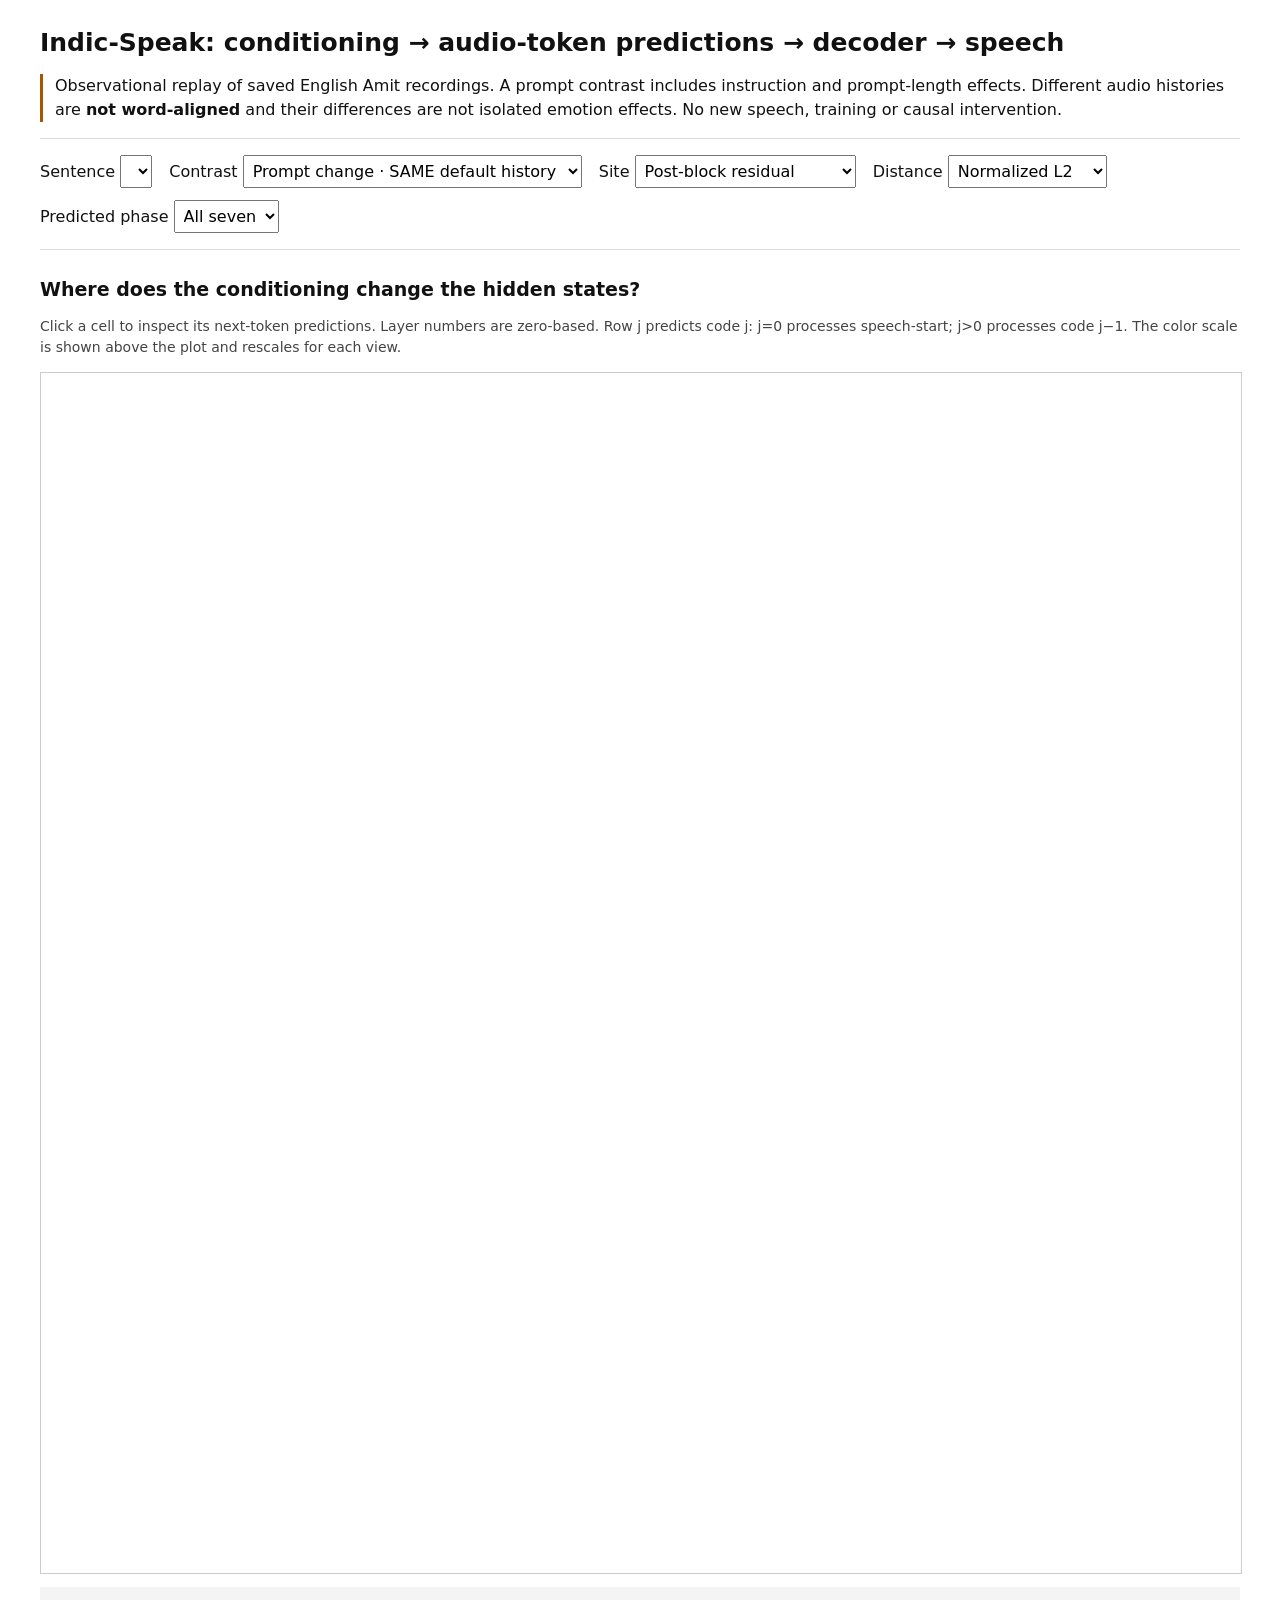
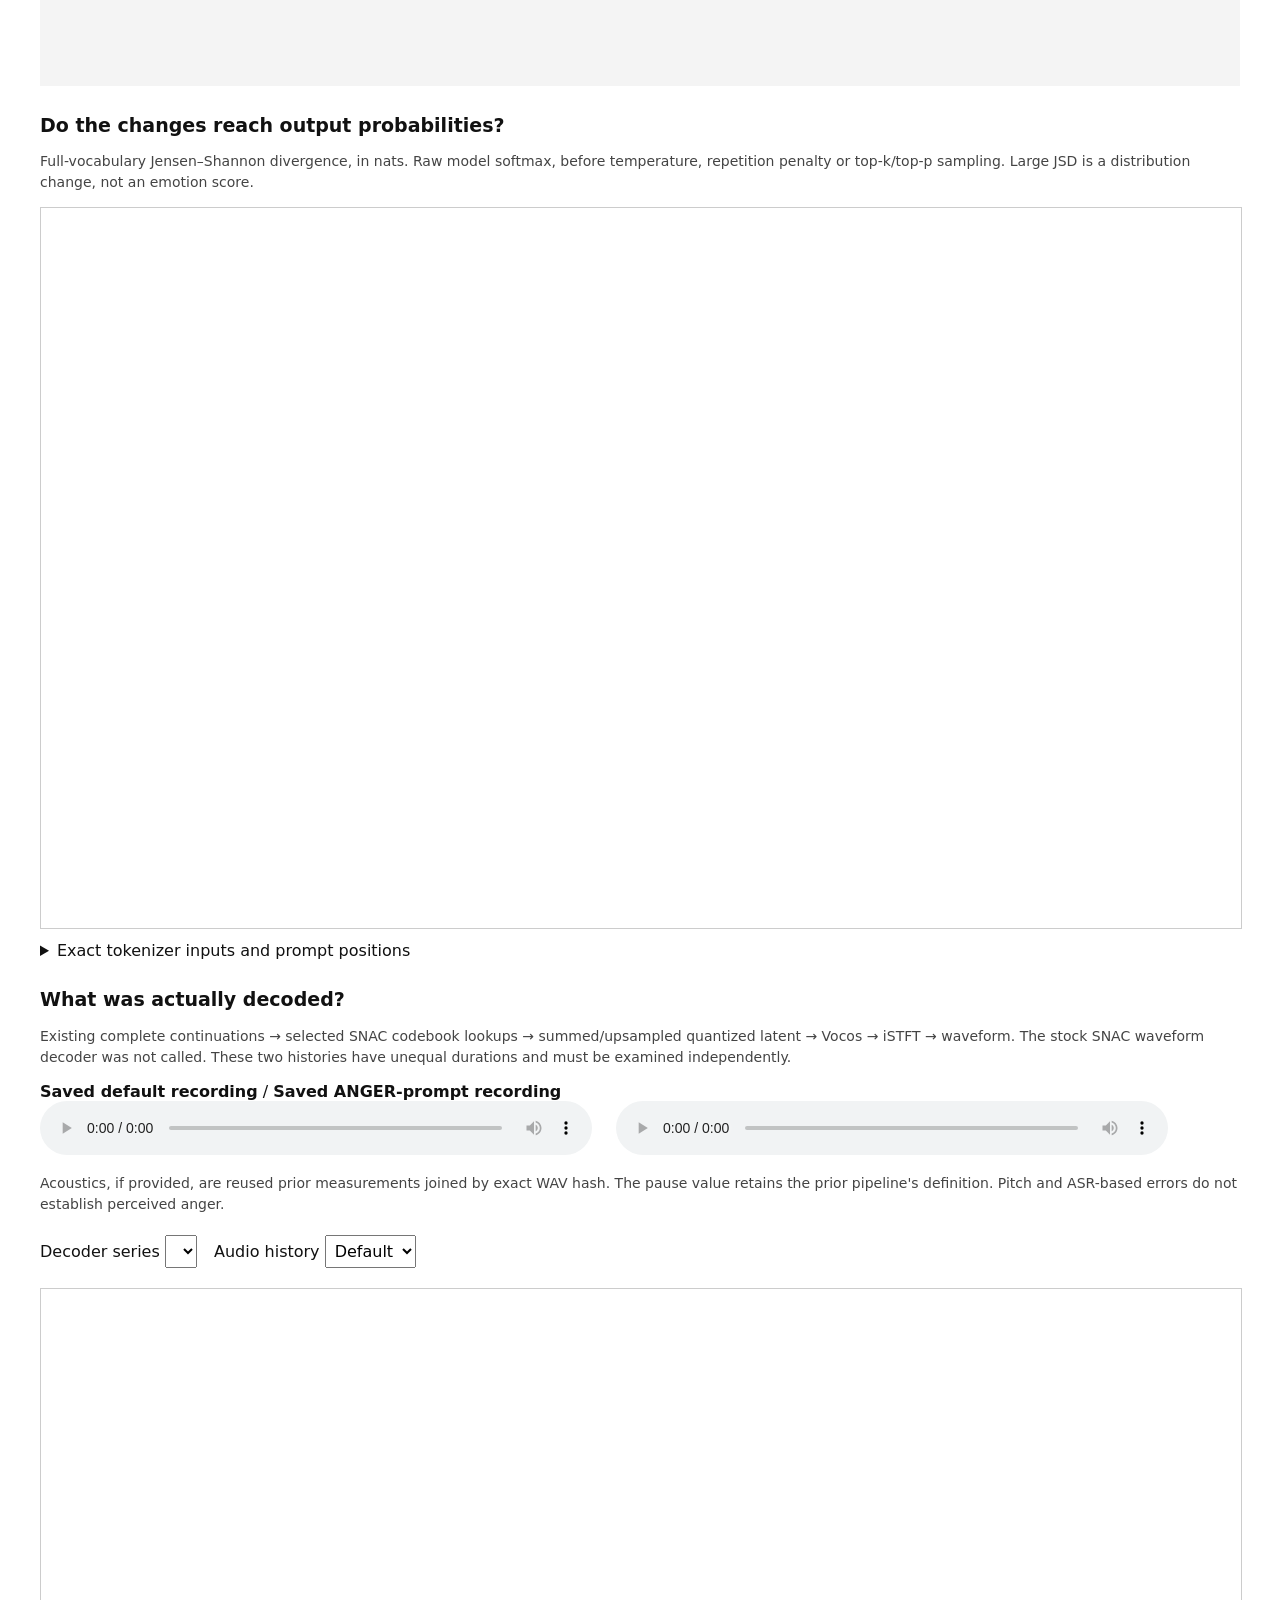
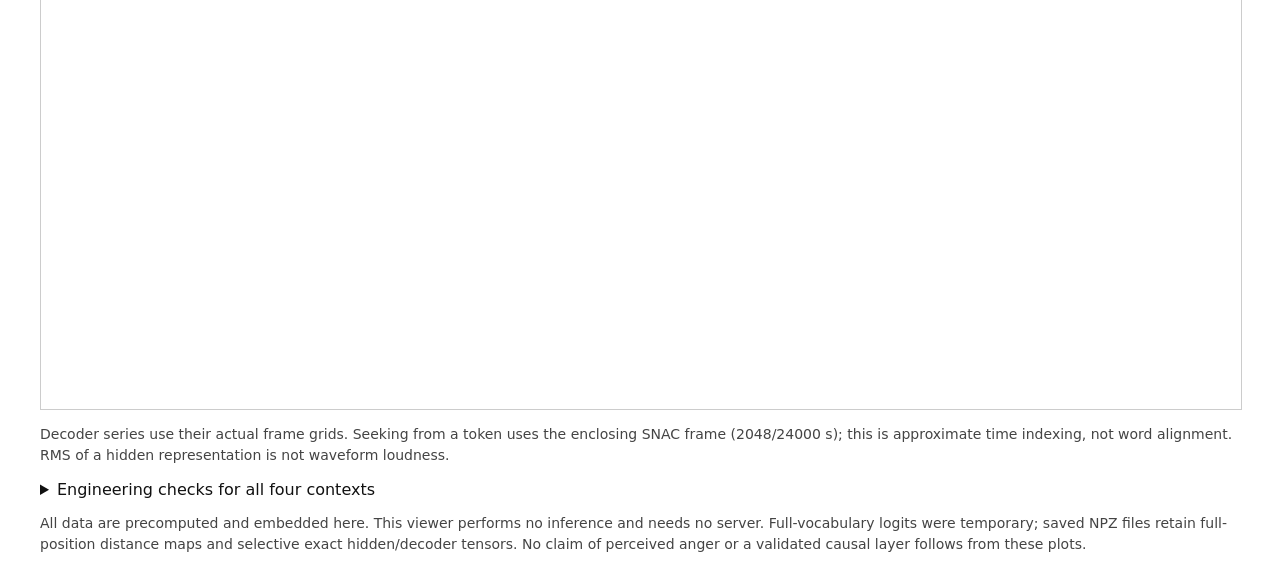
<file: scripts/generation_trace_viewer.html>
<!doctype html>
<meta charset="utf-8">
<meta name="viewport" content="width=device-width,initial-scale=1">
<title>Indic-Speak generation trace</title>
<style>
body{font:16px system-ui,sans-serif;max-width:1200px;margin:28px auto;padding:0 18px;background:white;color:#111}h1{font-size:25px}h2{font-size:19px;margin-top:28px}p{line-height:1.5}label{display:inline-block;margin:6px 12px 6px 0}select,button{font:inherit;padding:5px}canvas{display:block;width:100%;border:1px solid #ccc;margin:12px 0}small,.note{font-size:14px;color:#444}pre{white-space:pre-wrap;font:13px ui-monospace,monospace;background:#f4f4f4;padding:12px}audio{width:46%;min-width:240px;margin-right:2%}.controls{border-block:1px solid #ddd;padding:10px 0}#selection{min-height:75px}table{border-collapse:collapse;width:100%;font-size:14px}td,th{padding:6px;border-bottom:1px solid #ddd;text-align:left}.warning{border-left:3px solid #a50;padding-left:12px}#top{display:flex;gap:24px;flex-wrap:wrap}#top>div{flex:1;min-width:300px}
</style>
<h1>Indic-Speak: conditioning → audio-token predictions → decoder → speech</h1>
<p class="warning">Observational replay of saved English Amit recordings. A prompt contrast includes instruction and prompt-length effects. Different audio histories are <b>not word-aligned</b> and their differences are not isolated emotion effects. No new speech, training or causal intervention.</p>
<div class="controls">
<label>Sentence <select id="sentence"></select></label>
<label>Contrast <select id="contrast"><option value="prompt_on_default">Prompt change · SAME default history</option><option value="prompt_on_anger">Prompt change · SAME ANGER history</option><option value="history_under_default">History change · SAME default prompt</option><option value="history_under_anger">History change · SAME ANGER prompt</option></select></label>
<label>Site <select id="site"><option value="resid">Post-block residual</option><option value="attn">Attention o_proj branch</option><option value="mlp">MLP branch</option></select></label>
<label>Distance <select id="metric"><option value="normalized_l2">Normalized L2</option><option value="cosine_distance">Cosine distance</option></select></label>
<label>Predicted phase <select id="phase"><option value="all">All seven</option><option>0</option><option>1</option><option>2</option><option>3</option><option>4</option><option>5</option><option>6</option></select></label>
</div>
<p id="text"></p>
<h2>Where does the conditioning change the hidden states?</h2>
<p class="note">Click a cell to inspect its next-token predictions. Layer numbers are zero-based. Row j predicts code j: j=0 processes speech-start; j&gt;0 processes code j−1. The color scale is shown above the plot and rescales for each view.</p>
<p id="scale" class="note"></p><canvas id="heat" height="300"></canvas>
<pre id="selection"></pre>
<h2>Do the changes reach output probabilities?</h2>
<p class="note">Full-vocabulary Jensen–Shannon divergence, in nats. Raw model softmax, before temperature, repetition penalty or top-k/top-p sampling. Large JSD is a distribution change, not an emotion score.</p>
<canvas id="prediction" height="180"></canvas>
<div id="top"></div>
<details><summary>Exact tokenizer inputs and prompt positions</summary><pre id="tokens"></pre></details>
<h2>What was actually decoded?</h2>
<p class="note">Existing complete continuations → selected SNAC codebook lookups → summed/upsampled quantized latent → Vocos → iSTFT → waveform. The stock SNAC waveform decoder was not called. These two histories have unequal durations and must be examined independently.</p>
<div><b>Saved default recording</b> / <b>Saved ANGER-prompt recording</b></div>
<audio id="defaultAudio" controls preload="metadata"></audio><audio id="angerAudio" controls preload="metadata"></audio>
<div id="acoustics"></div>
<p class="note">Acoustics, if provided, are reused prior measurements joined by exact WAV hash. The pause value retains the prior pipeline's definition. Pitch and ASR-based errors do not establish perceived anger.</p>
<label>Decoder series <select id="decoderSite"></select></label>
<label>Audio history <select id="decoderHistory"><option value="default">Default</option><option value="anger">ANGER</option></select></label>
<p id="decoderInfo" class="note"></p><canvas id="decoder" height="180"></canvas>
<p class="note">Decoder series use their actual frame grids. Seeking from a token uses the enclosing SNAC frame (2048/24000 s); this is approximate time indexing, not word alignment. RMS of a hidden representation is not waveform loudness.</p>
<details><summary>Engineering checks for all four contexts</summary><pre id="checks"></pre></details>
<p class="note">All data are precomputed and embedded here. This viewer performs no inference and needs no server. Full-vocabulary logits were temporary; saved NPZ files retain full-position distance maps and selective exact hidden/decoder tensors. No claim of perceived anger or a validated causal layer follows from these plots.</p>
<script>
const DATA=__TRACE_DATA__;
const $=id=>document.getElementById(id);let selected=0,selectedLayer=0,indices=[];
for(const d of DATA){let o=document.createElement('option');o.value=d.id;o.textContent=d.id;$('sentence').append(o);}
function current(){return DATA.find(d=>d.id===$('sentence').value);}
function contexts(){const c=$('contrast').value;return {prompt_on_default:['default__default','anger__default'],prompt_on_anger:['default__anger','anger__anger'],history_under_default:['default__default','default__anger'],history_under_anger:['anger__default','anger__anger']}[c];}
function setup(id){const c=$(id),r=c.getBoundingClientRect(),ratio=window.devicePixelRatio||1;c.width=Math.round(r.width*ratio);const h=Number(c.getAttribute('data-h')||c.getAttribute('height'));c.setAttribute('data-h',h);c.height=h*ratio;const ctx=c.getContext('2d');ctx.scale(ratio,ratio);return [ctx,r.width,h];}
function line(id,y,x,unit){let [ctx,w,h]=setup(id),left=58,right=w-16,top=14,bottom=h-34;ctx.clearRect(0,0,w,h);const max=Math.max(...y,1e-9),min=Math.min(0,...y),last=Math.max(...x,1);ctx.fillStyle='#111';ctx.font='12px system-ui';ctx.strokeStyle='#ddd';for(let i=0;i<4;i++){const yy=top+(bottom-top)*i/3;ctx.beginPath();ctx.moveTo(left,yy);ctx.lineTo(right,yy);ctx.stroke();ctx.fillText((max-(max-min)*i/3).toPrecision(3),0,yy+4);}ctx.strokeStyle='#125fa4';ctx.lineWidth=1.4;ctx.beginPath();y.forEach((v,i)=>{const a=left+x[i]/last*(right-left),b=bottom-(v-min)/(max-min||1)*(bottom-top);i?ctx.lineTo(a,b):ctx.moveTo(a,b);});ctx.stroke();ctx.fillText('0',left,bottom+19);ctx.fillText(last.toFixed(2)+' '+unit,right-90,bottom+19);}
function draw(){const d=current(),contrast=$('contrast').value,m=d.heatmaps[contrast][$('site').value+'_'+$('metric').value];indices=Array.from({length:d.n},(_,i)=>i).filter(i=>$('phase').value==='all'||i%7===Number($('phase').value));const flat=m.flat(),max=Math.max(...flat),[ctx,w,h]=setup('heat'),left=50,right=w-16,top=12,bottom=h-32;ctx.clearRect(0,0,w,h);for(let l=0;l<m.length;l++)indices.forEach((j,k)=>{const t=Math.min(1,m[l][j]/(max||1));ctx.fillStyle=`rgb(${Math.round(250-230*t)},${Math.round(250-140*t)},${Math.round(250-80*t)})`;ctx.fillRect(left+k/indices.length*(right-left),bottom-(l+1)/m.length*(bottom-top),(right-left)/indices.length+.6,(bottom-top)/m.length+.6);});ctx.fillStyle='#111';ctx.font='12px system-ui';[0,7,14,21,27].forEach(l=>ctx.fillText(String(l),20,bottom-(l+.5)/28*(bottom-top)+4));ctx.fillText('j='+indices[0],left,bottom+20);ctx.fillText('j='+indices.at(-1),right-55,bottom+20);$('scale').textContent='Color scale: 0 to '+max.toPrecision(4)+'; '+indices.length+' prediction positions; 28 layers.';$('text').textContent=d.text;line('prediction',indices.map(j=>d.predictions[contrast][j].jsd_nats),indices,'token index');if(!indices.includes(selected))selected=indices[0];details();}
function details(){const d=current(),c=$('contrast').value,r=d.predictions[c][selected],[a,b]=contexts(),A=d.contexts[a],B=d.contexts[b],m=d.heatmaps[c];$('selection').textContent=JSON.stringify({prediction_index:selected,predicted_phase:selected%7,processed_phase:selected===0?'speech-start':(selected-1)%7,layer:selectedLayer,reference_absolute_position:A.prompt_length-1+selected,changed_absolute_position:B.prompt_length-1+selected,residual_normalized_L2:m.resid_normalized_l2[selectedLayer][selected],residual_cosine_distance:m.resid_cosine_distance[selectedLayer][selected],full_JSD_nats:r.jsd_nats,conditional_phase_JSD_nats:r.phase_jsd_nats,common_target:r.target_token,delta_common_target_log_probability:r.delta_target_logp},null,2);$('top').replaceChildren();for(const [name,z]of[[a,A],[b,B]]){const box=document.createElement('div'),title=document.createElement('p'),table=document.createElement('table');title.textContent=name+' · top raw predictions at j='+selected;box.append(title);const head=table.insertRow();for(const label of ['Token ID','Token piece','Probability']){const cell=document.createElement('th');cell.textContent=label;head.append(cell);}const top=z.top_predictions[selected];top.ids.forEach((id,i)=>{const row=table.insertRow();for(const value of [id,top.tokens[i],top.probabilities[i].toPrecision(5)]){row.insertCell().textContent=value;}});box.append(table);$('top').append(box);}$('tokens').textContent=JSON.stringify({reference:{ids:A.prompt_ids,pieces:A.prompt_token_pieces,text:A.prompt_text},changed:{ids:B.prompt_ids,pieces:B.prompt_token_pieces,text:B.prompt_text}},null,2);$('checks').textContent=JSON.stringify(Object.fromEntries(Object.entries(d.contexts).map(([k,v])=>[k,v.checks])),null,2);}
$('heat').addEventListener('click',e=>{let r=$('heat').getBoundingClientRect(),x=e.clientX-r.left,y=e.clientY-r.top;let k=Math.floor((x-50)/(r.width-66)*indices.length);selected=indices[Math.max(0,Math.min(indices.length-1,k))];selectedLayer=Math.max(0,Math.min(27,Math.floor((r.height-32-y)/(r.height-44)*28)));details();const time=Math.floor(selected/7)*2048/24000;for(const id of ['defaultAudio','angerAudio'])if(Number.isFinite($(id).duration))$(id).currentTime=Math.min(time,$(id).duration);});
function decoder(){const d=current(),h=$('decoderHistory').value,s=d.decoder[h].series[$('decoderSite').value];line('decoder',s.y,s.y.map((_,i)=>i*s.dt),'seconds');const z=d.decoder[h].summary;$('decoderInfo').textContent=`${d.id} ${h}: ${z.snac_frames} SNAC frames, strides ${z.quantizer_strides.join(':')}; ${z.duration_s.toFixed(3)} s. Replay max absolute PCM error: ${z.waveform_max_abs_error_vs_original.toExponential(2)}. Selected series Δt=${s.dt.toFixed(6)} s.`;}
function sentence(){const d=current();$('defaultAudio').src=d.decoder.default.audio;$('angerAudio').src=d.decoder.anger.audio;$('decoderSite').replaceChildren();for(const name of Object.keys(d.decoder.default.series)){let o=document.createElement('option');o.textContent=name;$('decoderSite').append(o);}$('decoderSite').value='snac.z_q';$('acoustics').replaceChildren();if(Object.keys(d.acoustics).length){const table=document.createElement('table'),head=table.insertRow();for(const label of ['Existing recording','Duration (s)','Median F0 (Hz)','F0 range (semitones)','Saved pause (%)','WER proxy (%)']){const th=document.createElement('th');th.textContent=label;head.append(th);}for(const [name,r]of Object.entries(d.acoustics)){const row=table.insertRow();const fmt=(x,k=2)=>x===null?'unavailable':x.toFixed(k);for(const value of [name,fmt(r.duration_s,3),fmt(r.f0_median_hz),fmt(r.f0_range_st),fmt(r.pause_proportion===null?null:100*r.pause_proportion),fmt(r.WER_proxy===null?null:100*r.WER_proxy)])row.insertCell().textContent=value;}$('acoustics').append(table);}selected=0;draw();decoder();}
for(const id of ['contrast','site','metric','phase'])$(id).onchange=draw;$('sentence').onchange=sentence;$('decoderSite').onchange=decoder;$('decoderHistory').onchange=decoder;window.addEventListener('resize',()=>{draw();decoder();});sentence();
</script>
</file>
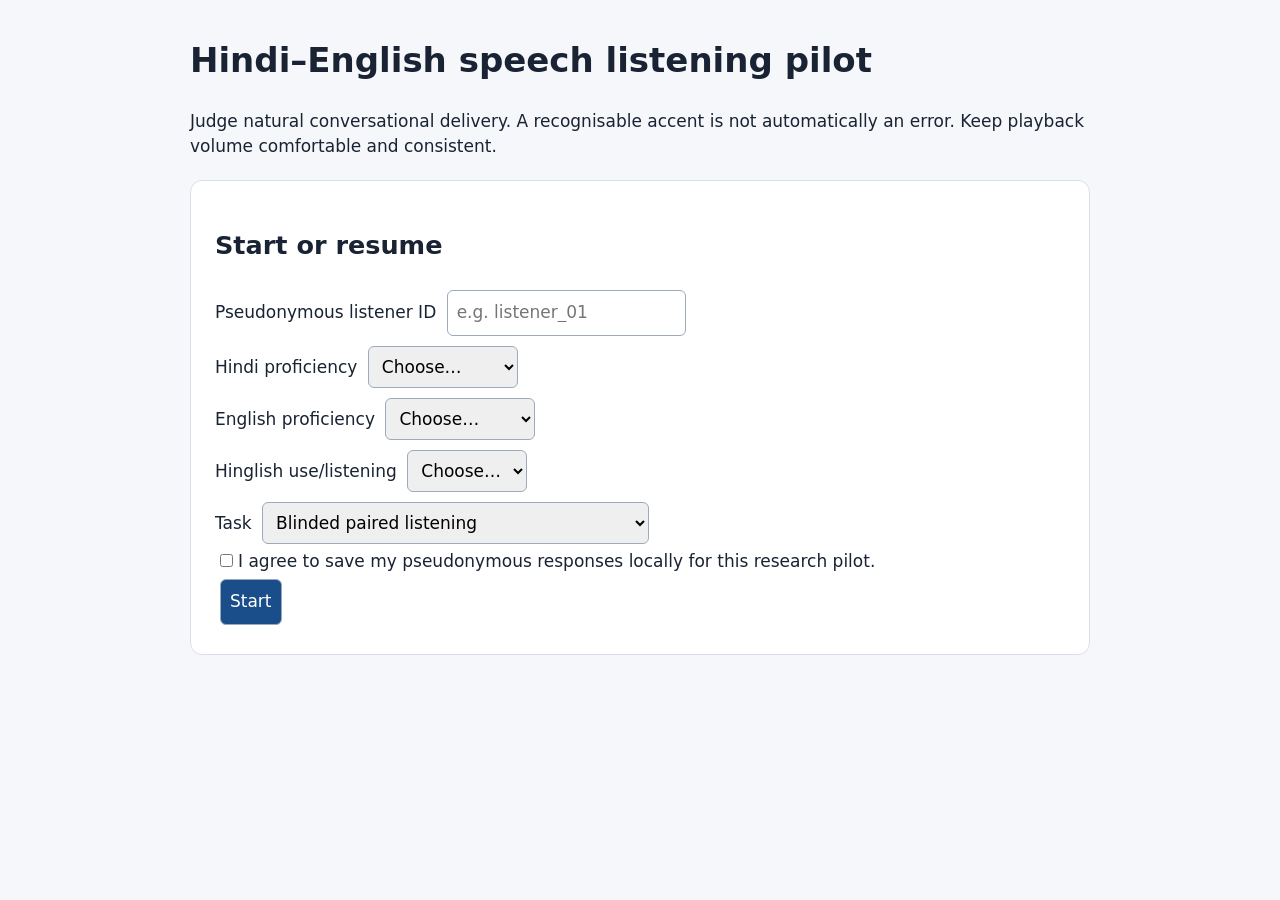
<file: src/evaluation/listening.html>
<!doctype html>
<html lang="en"><meta charset="utf-8"><title>Hindi–English speech listening pilot</title>
<style>
body{font:17px/1.5 system-ui,sans-serif;max-width:900px;margin:35px auto;padding:0 20px;background:#f6f7fa;color:#192333}
section{background:white;padding:24px;border-radius:12px;margin:20px 0;border:1px solid #d9dfea}
button,select,input,textarea{font:inherit;padding:9px;margin:5px;border:1px solid #9caabc;border-radius:6px}
button{background:#194e8a;color:white;cursor:pointer}button:disabled{opacity:.45;cursor:default}
textarea{display:block;width:90%;min-height:100px}audio{width:100%}.pair{display:grid;grid-template-columns:1fr 1fr;gap:25px}
.error{color:#a21a27}#text{font-size:23px;white-space:pre-wrap}label{display:block}.muted{color:#536275}
</style>
<h1>Hindi–English speech listening pilot</h1>
<p>Judge natural conversational delivery. A recognisable accent is not automatically an error. Keep playback volume comfortable and consistent.</p>
<section id="enrollment"><h2>Start or resume</h2>
<label>Pseudonymous listener ID <input id="listener" maxlength="40" placeholder="e.g. listener_01"></label>
<label>Hindi proficiency <select id="hi"><option value="">Choose…</option><option>Fluent</option><option>Intermediate</option><option>Limited</option></select></label>
<label>English proficiency <select id="en"><option value="">Choose…</option><option>Fluent</option><option>Intermediate</option><option>Limited</option></select></label>
<label>Hinglish use/listening <select id="frequency"><option value="">Choose…</option><option>Daily</option><option>Weekly</option><option>Rarely</option></select></label>
<label>Task <select id="mode"><option value="listen">Blinded paired listening</option><option value="transcribe">Manual transcription (research reviewer)</option><option value="review">Failure review (research reviewer)</option></select></label>
<label><input type="checkbox" id="consent">I agree to save my pseudonymous responses locally for this research pilot.</label>
<button id="start">Start</button></section>
<section id="trial" hidden><p id="progress" class="muted"></p>
<div id="pair" class="pair"><div><h2>Audio A</h2><audio id="audioA" controls preload="none"></audio></div><div><h2>Audio B</h2><audio id="audioB" controls preload="none"></audio></div></div>
<div id="transcript" hidden><h2>Intended text</h2><p id="text"></p></div>
<div id="primary"><h2>Which sounds more natural as conversational Hindi–English?</h2>
<p>Listen to both clips fully. Choose A/B when one is better; use “both” when neither is preferred and both are acceptable/unacceptable.</p>
<select id="naturalness"></select><button id="lock" disabled>Lock naturalness judgment</button></div>
<div id="diagnostics" hidden><h2>Pronunciation of the intended Hindi and English words</h2><select id="pronunciation"></select>
<h2>Hindi–English transition smoothness</h2><select id="smoothness"></select>
<label>Optional artifact/error notes, identifying A or B<textarea id="notes"></textarea></label><button id="finish">Save and continue</button></div>
<div id="transcription" hidden><h2>Transcribe exactly what you hear</h2><p>The intended text is hidden to reduce priming. Preserve Hindi/English words; do not translate. Mark incomplete/uncertain transcriptions for later review.</p>
<textarea id="spoken"></textarea><label><input type="checkbox" id="complete">I am confident this transcription is complete (including silence if the field is empty).</label>
<button id="saveTranscription">Save transcription</button></div></section>
<section id="review" hidden><h2>Failure review</h2><p>Listen fully and check confirmed problems. Token-limit hits are warnings, not automatic runaway labels. Save only after inspecting the recording against its intended text.</p><div id="failureFlags"></div><textarea id="reviewNotes" placeholder="Evidence and uncertainty notes"></textarea><button id="saveReview">Confirm review and continue</button></section>
<p id="message" role="status"></p>
<script>
const $=id=>document.getElementById(id); let listener='',mode='',trial=null,heard=new Set();
const choices=[['','Choose…'],['a','A better'],['b','B better'],['both_acceptable','Both acceptable'],['both_unacceptable','Both unacceptable']];
for(const id of ['naturalness','pronunciation','smoothness'])for(const [v,t] of choices){const o=document.createElement('option');o.value=v;o.textContent=t;$(id).append(o)}
for(const [v,t]of [['not_applicable','Not applicable: no language switch'],['uncertain','Uncertain whether this is code-switched']]){const o=document.createElement('option');o.value=v;o.textContent=t;$('smoothness').append(o)}
async function api(path,data){const r=await fetch(path,data?{method:'POST',headers:{'Content-Type':'application/json'},body:JSON.stringify(data)}:{});const x=await r.json();if(!r.ok)throw Error(x.error||'Request failed');return x}
function error(e){$('message').className='error';$('message').textContent=e.message}
async function load(){heard=new Set();$('lock').disabled=true;$('message').textContent='';$('notes').value='';for(const id of ['naturalness','pronunciation','smoothness'])$(id).value='';
trial=await api((mode==='listen'?'/api/trial':mode==='review'?'/api/review':'/api/transcription')+'?listener='+encodeURIComponent(listener));
if(trial.done){$('trial').hidden=true;$('review').hidden=true;$('message').textContent='All assigned tasks are complete. Thank you.';return}
$('trial').hidden=false;$('pair').style.gridTemplateColumns=mode==='listen'?'1fr 1fr':'1fr';$('audioB').parentElement.hidden=mode!=='listen';
$('primary').hidden=mode!=='listen'||trial.phase!=='naturalness';$('diagnostics').hidden=mode!=='listen'||trial.phase!=='diagnostics';$('transcription').hidden=mode!=='transcribe';$('review').hidden=mode!=='review';
$('transcript').hidden=!Object.hasOwn(trial,'transcript');$('text').textContent=trial.transcript||'';
$('audioA').src=mode==='listen'?trial.audio_A:trial.audio;if(mode==='listen')$('audioB').src=trial.audio_B;
$('progress').textContent=mode==='listen'?`${trial.completed+1} / ${trial.total} pairs`:`${trial.remaining} review tasks remaining`;
if(mode==='review'){$('failureFlags').replaceChildren();for(const category of trial.failure_categories){const label=document.createElement('label'),input=document.createElement('input');input.type='checkbox';input.dataset.category=category;label.append(input,document.createTextNode(category.replaceAll('_',' ')));$('failureFlags').append(label)}$('reviewNotes').value=''}
$('spoken').value='';$('complete').checked=false;
}
$('start').onclick=async()=>{try{listener=$('listener').value.trim();mode=$('mode').value;if(!($('hi').value&&$('en').value&&$('frequency').value))throw Error('Please select your language proficiency and Hinglish familiarity.');await api('/api/enroll',{listener_id:listener,profile:{consent:$('consent').checked,hindi_proficiency:$('hi').value,english_proficiency:$('en').value,hinglish_frequency:$('frequency').value}});$('enrollment').hidden=true;await load()}catch(e){error(e)}};
for(const id of ['audioA','audioB'])$(id).onended=()=>{heard.add(id);$('lock').disabled=heard.size<2};
$('lock').onclick=async()=>{try{await api('/api/naturalness',{listener_id:listener,trial_id:trial.trial_id,response:$('naturalness').value});await load()}catch(e){error(e)}};
$('finish').onclick=async()=>{try{await api('/api/finish',{listener_id:listener,trial_id:trial.trial_id,pronunciation:$('pronunciation').value,smoothness:$('smoothness').value,notes:$('notes').value});await load()}catch(e){error(e)}};
$('saveTranscription').onclick=async()=>{try{await api('/api/transcribe',{listener_id:listener,task_id:trial.task_id,transcript:$('spoken').value,complete:$('complete').checked});await load()}catch(e){error(e)}};
$('saveReview').onclick=async()=>{try{const flags={};for(const input of $('failureFlags').querySelectorAll('input'))flags[input.dataset.category]=input.checked;await api('/api/review',{listener_id:listener,task_id:trial.task_id,flags,notes:$('reviewNotes').value});await load()}catch(e){error(e)}};
</script></html>
</file>
